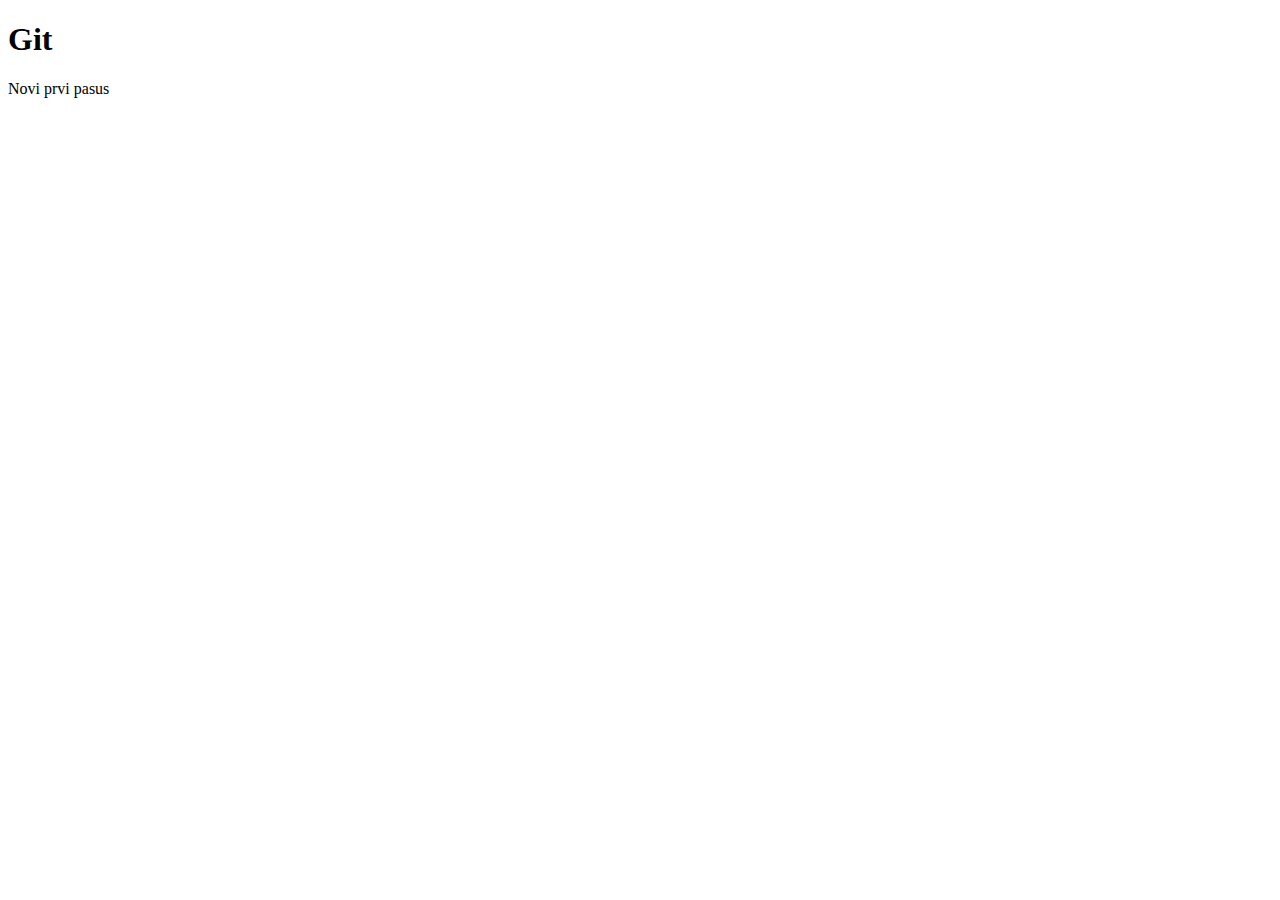
<file: index.html>
<!DOCTYPE html>
<html lang="en">
<head>
    <meta charset="UTF-8">
    <meta http-equiv="X-UA-Compatible" content="IE=edge">
    <meta name="viewport" content="width=device-width, initial-scale=1.0">
    <title>Git demo</title>
</head>
<body>
   <h1>Git</h1> 
   <p>Novi prvi pasus</p>
   
</body>
</html>
</file>
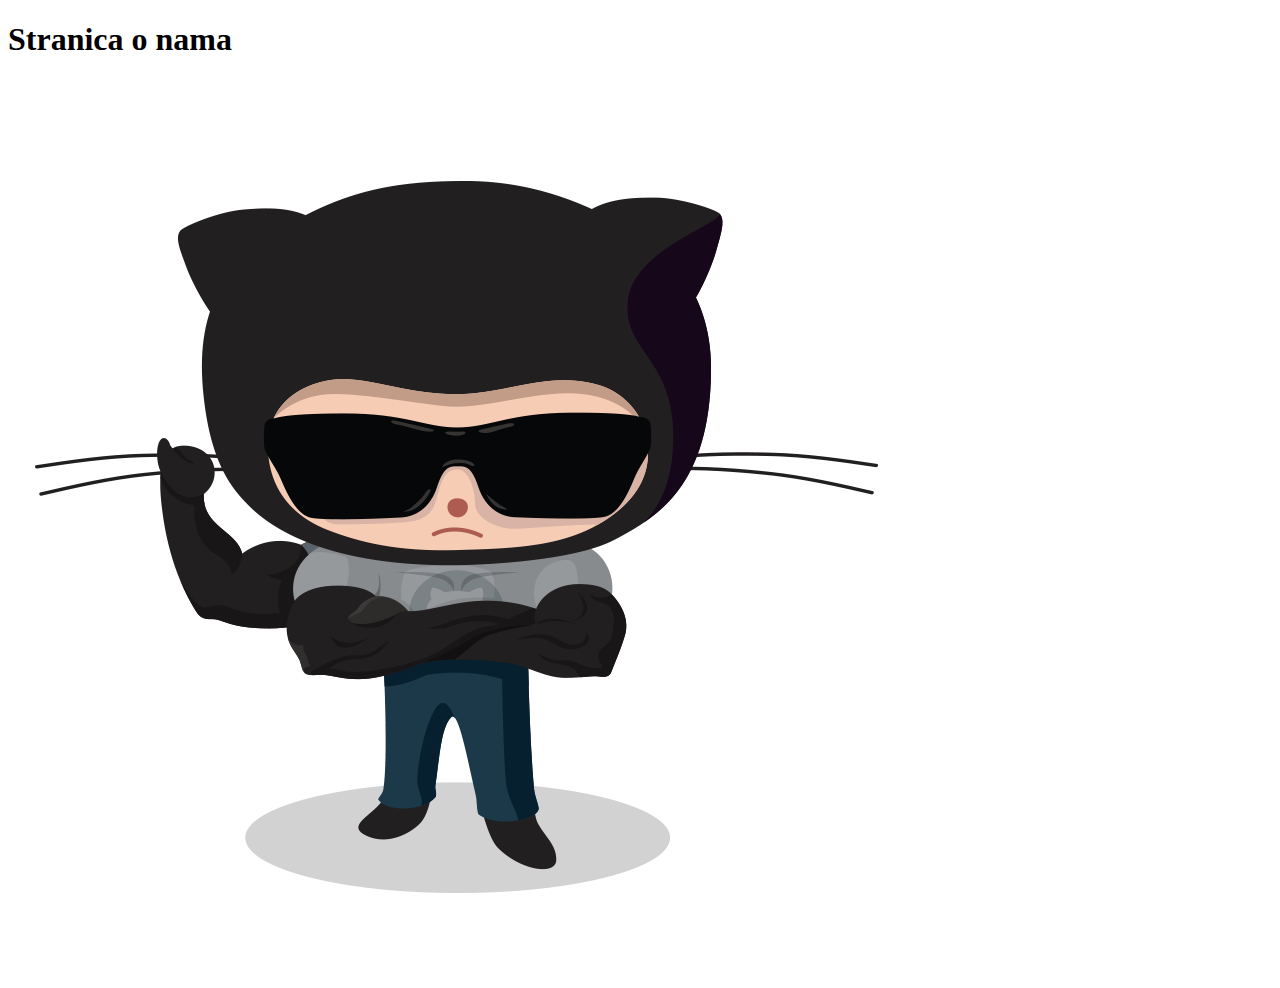
<file: about-us.html>
<!DOCTYPE html>
<html lang="en">
<head>
    <meta charset="UTF-8">
    <meta http-equiv="X-UA-Compatible" content="IE=edge">
    <meta name="viewport" content="width=device-width, initial-scale=1.0">
    <title>About Us</title>
</head>
<body>
   
    <h1>Stranica o nama</h1>
    <img src="img/steroidtocat.png" alt="Octopuss">


</body>
</html>
</file>
